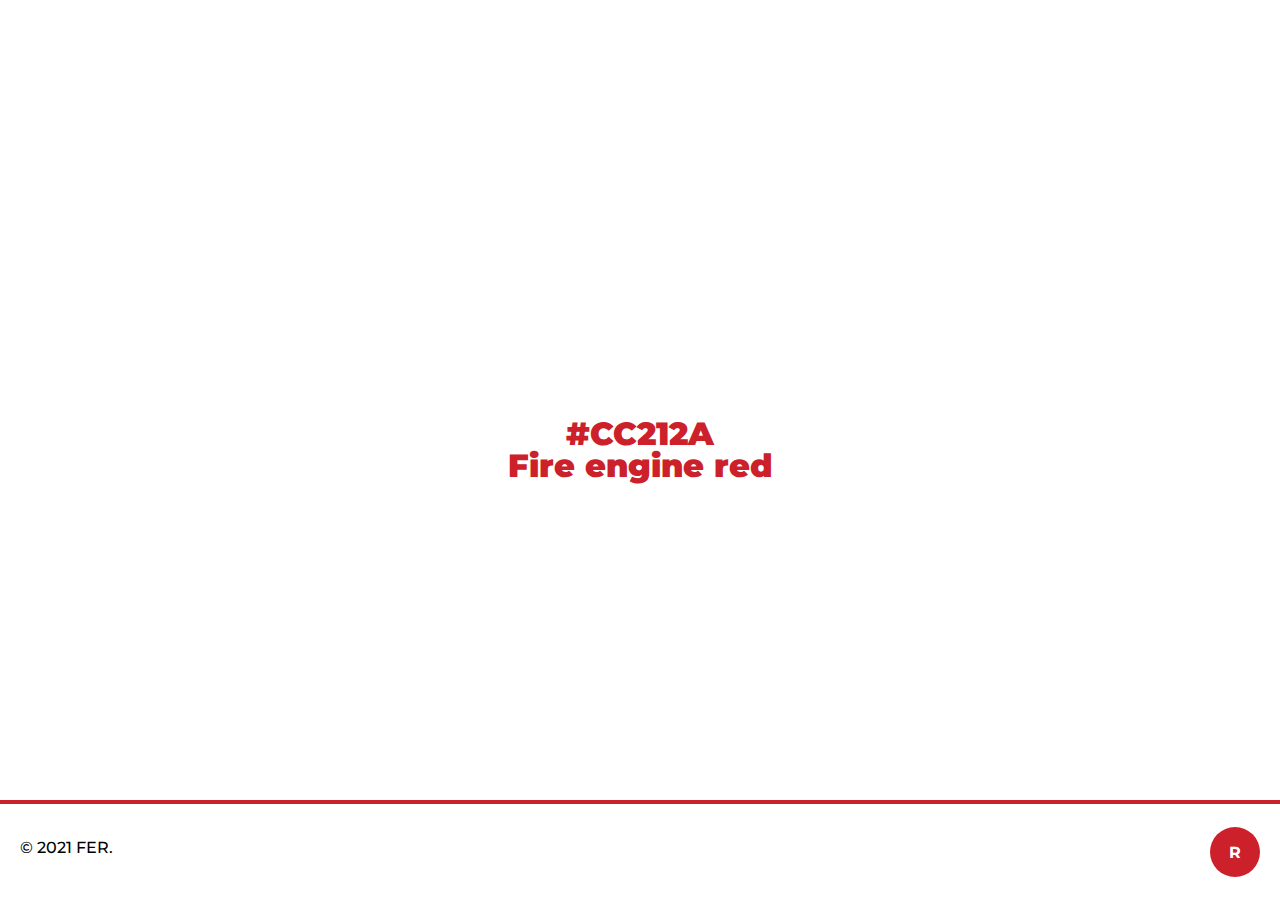
<file: index.html>
<!DOCTYPE html>
<html lang="es">
<head>
  <meta charset='utf-8'>
  <meta http-equiv='X-UA-Compatible' content='IE=edge'>
  <title>RedFire Fighter</title>
  <meta name='viewport' content='width=device-width, initial-scale=1'>
  <link rel='stylesheet' type='text/css' media='screen' href='css/styles.css'>
  <link href="https://fonts.googleapis.com/css2?family=Montserrat:wght@400;800&display=swap" rel="stylesheet"/>
</head>
<body>
  <header></header>
  <main class="main">
    <h1 class="title"><span class="color">#CC212A</span><span class="title--text">fire engine red</span></h1>
  </main>
  <footer class="footer">
      <p class="circle">R</p>
      <p class="copyright">&copy; 2021 fer.</p>
    </footer>
</body>
</html>
</file>
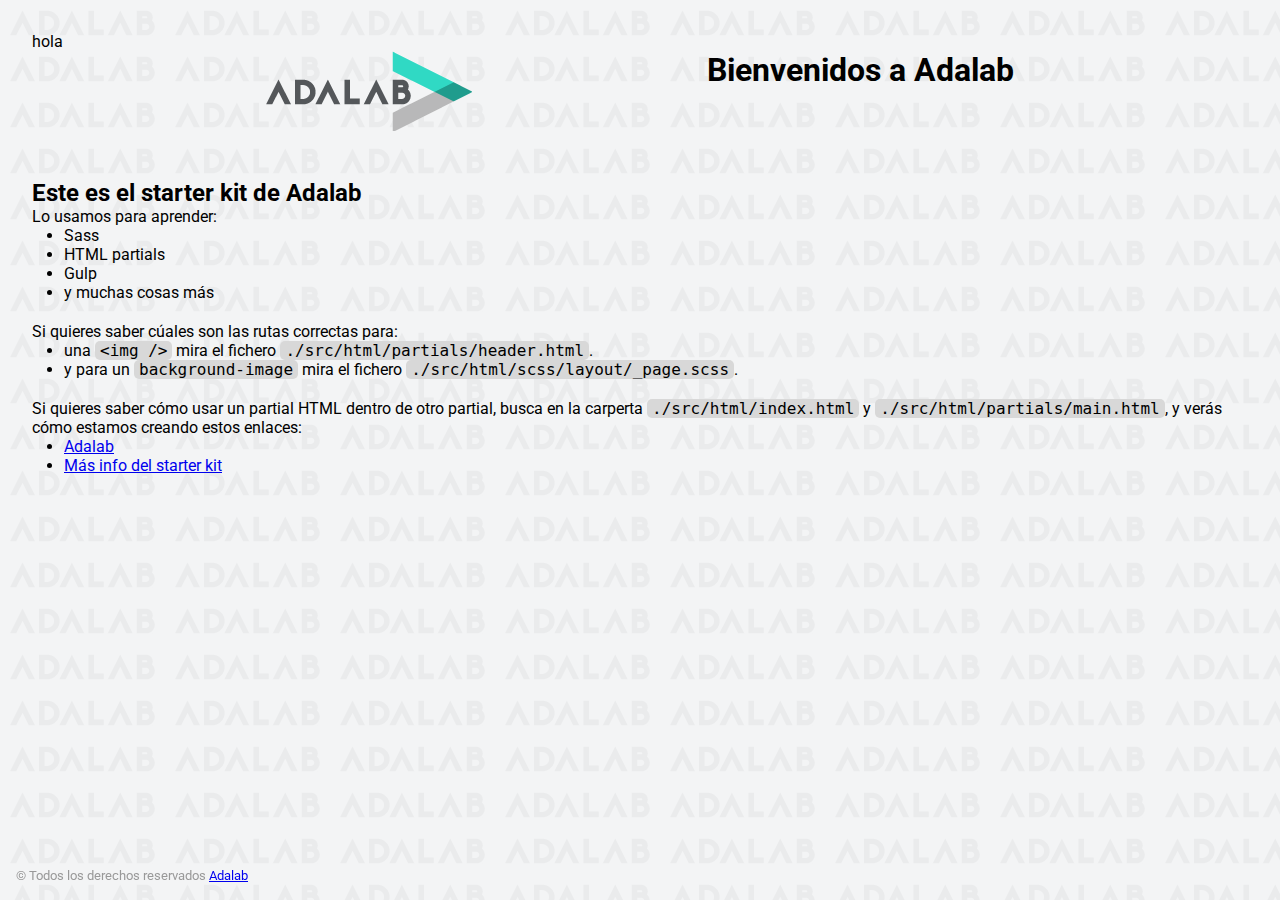
<file: docs/index.html>
<!DOCTYPE html>
<html lang="es">
  <head>
    <meta charset="UTF-8" />
    <meta name="viewport" content="width=device-width, initial-scale=1" />
    <title>Adalab Web Starter Kit</title>
    <link href="https://fonts.googleapis.com/css?family=Roboto&display=swap" rel="stylesheet" />
    <link rel="stylesheet" href="./assets/css/main.css" />
    <link rel="icon" href="./assets/images/favicon.png" />
  </head>

  <body>
    hola
    <div class="page">
      <header class="page__header">
        <img src="./assets/images/logo-adalab.png" alt="Adalab">
        <h1>Bienvenidos a Adalab</h1>
      </header>

      <main class="page__main">
        <h2>Este es el starter kit de Adalab</h2>
        <p>Lo usamos para aprender:</p>
        <ul class="main__list">
          <li>Sass</li>
          <li>HTML partials</li>
          <li>Gulp</li>
          <li>y muchas cosas más</li>
        </ul>
        <p>Si quieres saber cúales son las rutas correctas para:</p>
        <ul class="main__list">
          <li>
            una <code class="code">&lt;img /&gt;</code> mira el fichero
            <code class="code">./src/html/partials/header.html</code>.
          </li>
          <li>
            y para un <code class="code">background-image</code> mira el fichero
            <code class="code">./src/html/scss/layout/_page.scss</code>.
          </li>
        </ul>
        <p>
          Si quieres saber cómo usar un partial HTML dentro de otro partial, busca en la carperta
          <code class="code">./src/html/index.html</code> y
          <code class="code">./src/html/partials/main.html</code>, y verás cómo estamos creando estos
          enlaces:
        </p>
        <ul class="main__list">
          <li>
            <a class="link__adalab" href="https://adalab.es">Adalab</a>

          </li>
          <li>
            <a class="" href="./more-info.html">Más info del starter kit</a>

          </li>
        </ul>
      </main>

      <footer class="page__footer">
        <small>
          &copy; Todos los derechos reservados
          <a class="link__adalab" href="https://adalab.es">Adalab</a>

        </small>
      </footer>

    </div>
    <script src="./assets/js/main.js"></script>
  </body>
</html>
</file>
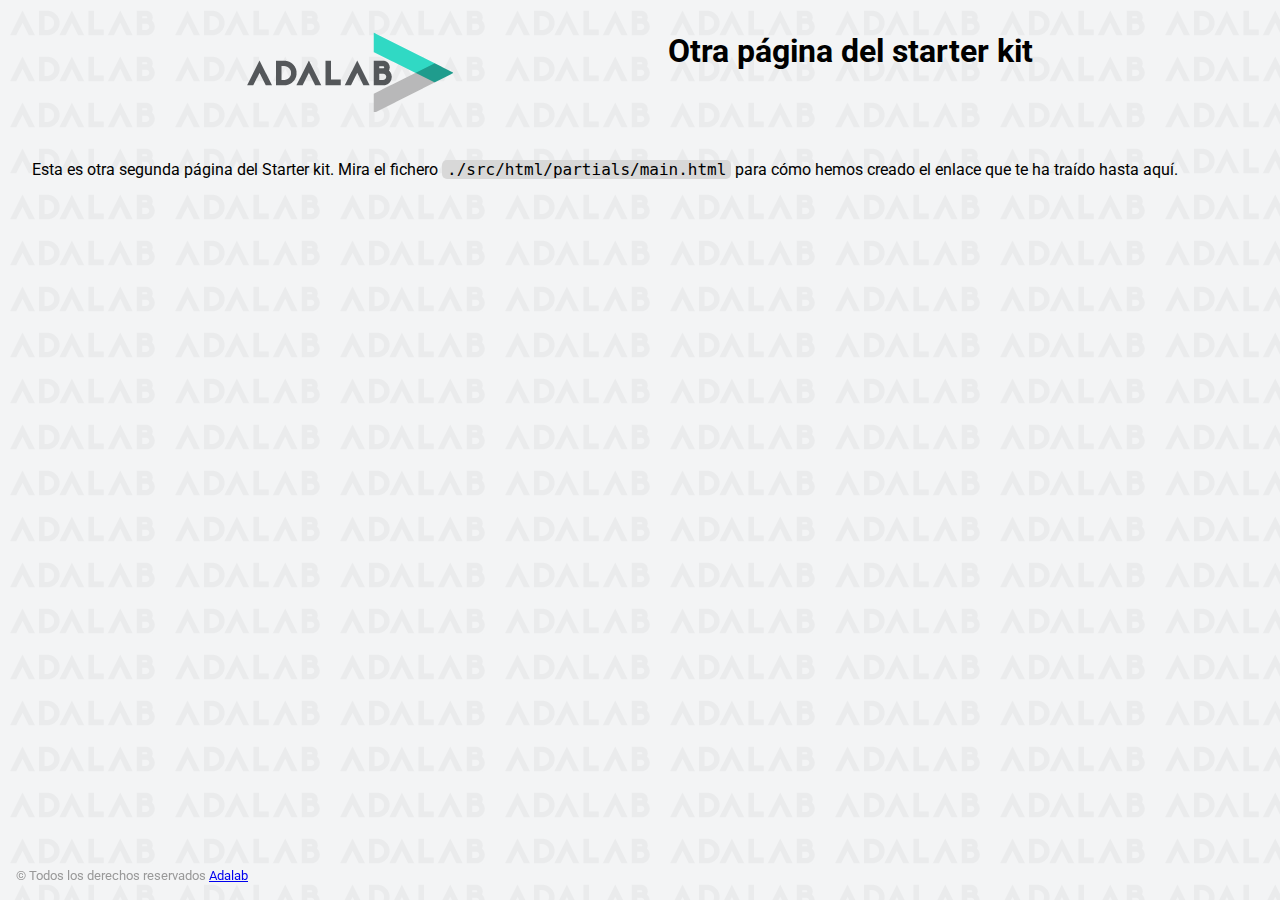
<file: docs/more-info.html>
<!DOCTYPE html>
<html lang="es">
  <head>
    <meta charset="UTF-8" />
    <meta name="viewport" content="width=device-width, initial-scale=1" />
    <title>Adalab Web Starter Kit</title>
    <link href="https://fonts.googleapis.com/css?family=Roboto&display=swap" rel="stylesheet" />
    <link rel="stylesheet" href="./assets/css/main.css" />
    <link rel="icon" href="./assets/images/favicon.png" />
  </head>

  <body>
    <div class="page">
      <header class="page__header">
        <img src="./assets/images/logo-adalab.png" alt="Adalab">
        <h1>Otra página del starter kit</h1>
      </header>

      <main>
        <p>
          Esta es otra segunda página del Starter kit. Mira el fichero
          <code class="code">./src/html/partials/main.html</code> para cómo hemos creado el enlace
          que te ha traído hasta aquí.
        </p>
      </main>
      <footer class="page__footer">
        <small>
          &copy; Todos los derechos reservados
          <a class="link__adalab" href="https://adalab.es">Adalab</a>

        </small>
      </footer>

    </div>
    <script src="./assets/js/main.js"></script>
  </body>
</html>
</file>
<file: css/styles.css>
* {
  margin: 0;
  padding: 0;
  box-sizing: border-box;
  font-family: "Montserrat", sans-serif;
}

:root {
  --title-red: #cc212a;
}

.main {
  display: flex;
  height: 100vh;
  justify-content: center;
  align-items: center;
}
.color{
  display: block;
}
.title {
  color: var(--title-red);
  text-align: center;
  font-weight: 900;
  font-size: 32px;
  line-height: 32px;

}
.title--text{
  display: block;
} 
.title--text::first-letter{
  text-transform: uppercase;
} 
.footer {
  position: absolute;
  height: 100px;
  bottom: 0px;
  left: 0px;
  right:0px;
  display: flex;
  flex-direction: column;
  justify-content: flex-start;
  align-items: center;
  border-top:4px solid #cc212a;
}
.circle {
  display: flex;
  justify-content: center;
  align-items: center;
  width: 50px;
  height: 50px;
  border-radius: 30px;
  transform: translateY(-50%);
  background-color: var(--title-red);
  color:white;
  text-align: center;
  font-weight:bold;
}
.copyright{
  font-weight:500;
  margin-bottom: 10px;
  text-transform: uppercase;

}

@media (min-width:780px) {
  .footer{
    flex-direction:row-reverse;
    padding:0 20px;
    justify-content: space-between
  }
  .circle {
    transform: translateY(0px);
  }
}
</file>
<file: docs/assets/css/main.css>
*{box-sizing:border-box;margin:0;padding:0}.code{font-size:16px;background:#d8d8d8;padding:0 5px;border-radius:5px}.link__adalab:hover{background-color:#099d8d;color:#fff}.link__github:hover{background-color:#CCC;color:#000}body{padding:2rem;height:100vh;background-image:url("../images/bg-adalab.png");background-color:#f3f4f5;font-family:"Roboto",sans-serif}.page__header{display:flex;justify-content:space-evenly;margin-bottom:3rem}.page__footer{position:fixed;left:0;bottom:0;width:100vw;padding:1rem;color:#999}.main__list{padding-left:2rem;padding-bottom:20px}
</file>
